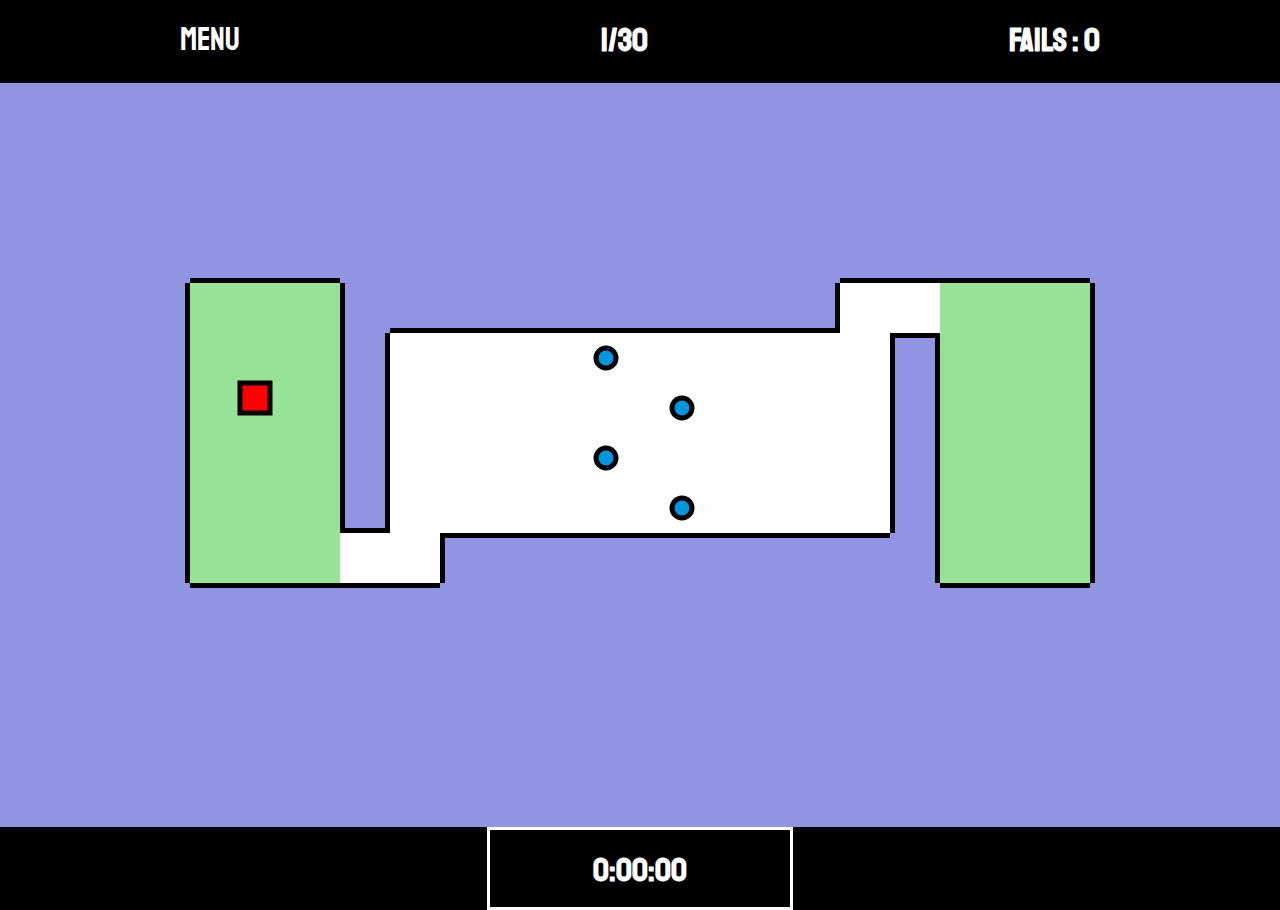
<file: game.html>
<!DOCTYPE html>
<html lang="en">
 <head>
    <meta charset="UTF-8">
    <link rel="stylesheet" href="css/game.css">
  	 <title>Impossible game</title>
  	 <link rel="preconnect" href="https://fonts.googleapis.com">
<link rel="preconnect" href="https://fonts.gstatic.com" crossorigin>
<link href="https://fonts.googleapis.com/css2?family=Nunito:wght@300&family=Oswald:wght@300&family=Playfair+Display:ital,wght@1,400;1,500&family=Staatliches&display=swap" rel="stylesheet">
</head>
<body>
	<div id="game">
		<div class ="game-header">
			<div class ="game-score">
				<a href="index.html" class="menu">Menu</a>
			</div>
			<div class ="game-level">
				<h1 class="level-count" id = "level">1/30</span>
			</div>
			<div class ="death-score">
				<h1 class="death-count" id ="death">Fails : 0</span>
			</div>
		</div>
		<div class ="canvas-wrapper">
			<canvas id="canvas">Your browser is not supported.</canvas>
		</div>
		<div class ="game-basement">
			<div class ="game-time">
				<h1 class = "time" id ="time">0:00:00</h1>
			</div>
		</div>
	</div>
	<script src="js/game.js"></script>
</body>
</html>
</file>
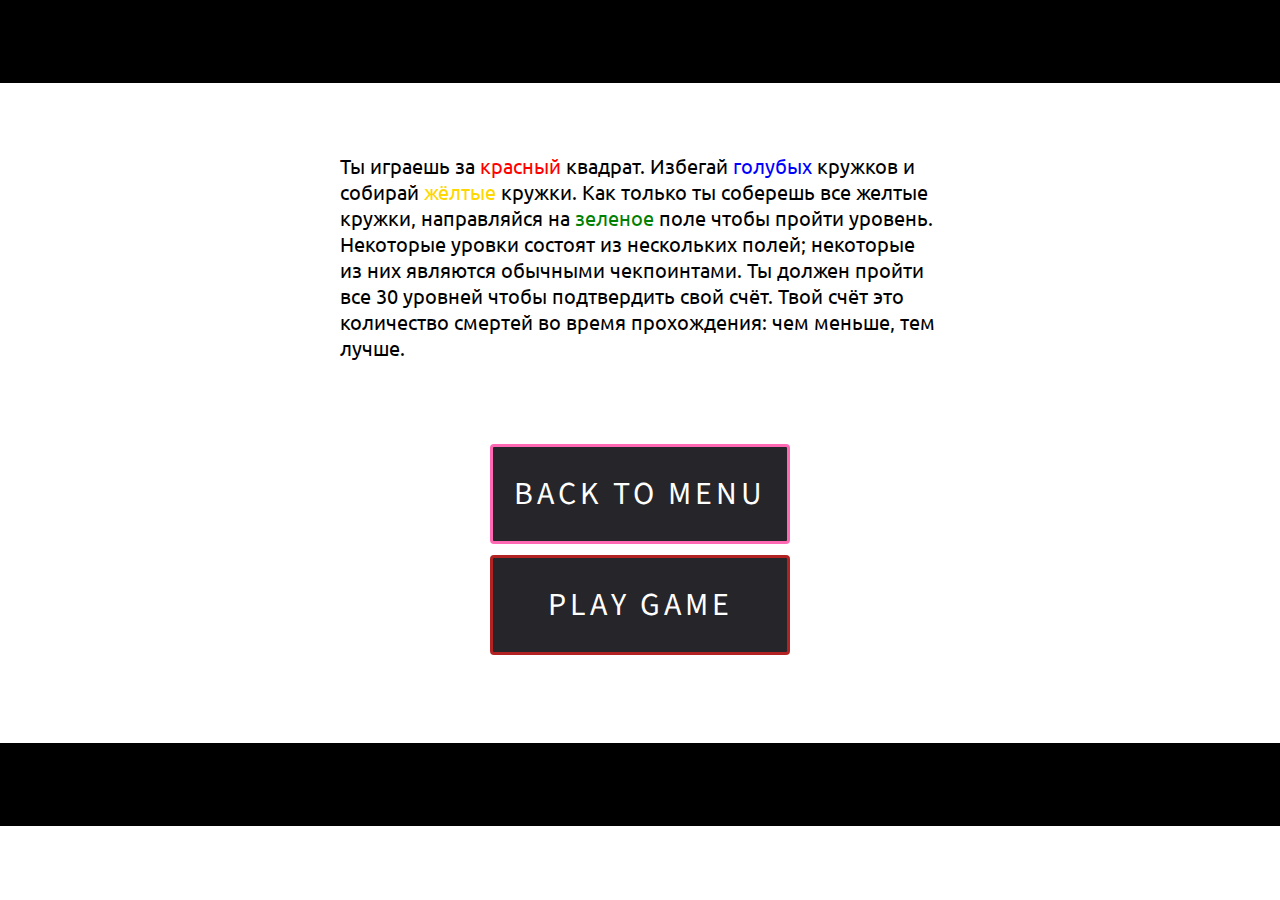
<file: rule.html>
<!DOCTYPE html>
<html lang="en">
 <head>
    <meta charset="UTF-8">
    <link rel="stylesheet" type="text/css" href="css/rule.css">
  	 <title>Rules</title>
    <link rel="preconnect" href="https://fonts.googleapis.com">
<link rel="preconnect" href="https://fonts.gstatic.com" crossorigin>
<link href="https://fonts.googleapis.com/css2?family=Nunito:wght@300&family=Oswald:wght@300&family=Playfair+Display:ital,wght@1,400;1,500&family=Staatliches&family=Work+Sans:wght@800&display=swap" rel="stylesheet">
<link rel="preconnect" href="https://fonts.googleapis.com">
<link rel="preconnect" href="https://fonts.gstatic.com" crossorigin>
<link href="https://fonts.googleapis.com/css2?family=Source+Sans+Pro:wght@600&display=swap" rel="stylesheet">
<link rel="preconnect" href="https://fonts.googleapis.com">
<link rel="preconnect" href="https://fonts.gstatic.com" crossorigin>
<link href="https://fonts.googleapis.com/css2?family=Ubuntu&display=swap" rel="stylesheet">
</head>
<body>
   <div class="header">
   </div>
   <div class="title">
      <div class="txt">
         <p class="def1">Ты играешь за <span class="red">красный</span> квадрат. Избегай <span class="blue">голубых</span> кружков и собирай <span class="yellow">жёлтые</span> кружки. Как только ты соберешь все желтые кружки, направляйся на <span class="green">зеленое</span> поле чтобы пройти уровень. Некоторые уровки состоят из нескольких полей; некоторые из них являются обычными чекпоинтами. Ты должен пройти все 30 уровней чтобы подтвердить свой счёт. Твой счёт это количество смертей во время прохождения: чем меньше, тем лучше.</p>  
      </div>
   </div>
	<div class="menu">
   <a href="index.html">
      <button  class="butt2">Back to Menu</button>
   </a>
   <a href="game.html">
      <button class="butt1">Play game</button>
   </a>
	</div>
   <div class="basement">
   </div>
</body>
</html>
</file>
<file: css/game.css>
body
{
background: #9193e3;
margin: 0;
}
div.canvas-wrapper{
width : 1100px;
height : 700px;
margin: auto;
}
div.game {
display : flex;
justify-content: space-between;
flex-direction: column;
}
div.game-header{
margin: auto;
background :black;
display: flex;
justify-content: space-around;

}
div.game-time{
width : 300px;
height : 77px;
border: 3px solid white;
text-align: center;
}
div.game-basement{
margin-top: 44px ;
background :black;
display: flex;
justify-content: space-around;
}

a.menu{
margin-top: 10px;
font-family: 'Nunito', sans-serif;
font-family: 'Oswald', sans-serif;
font-family: 'Playfair Display', serif;
font-family: 'Staatliches', cursive;
color : white;
font-size: 2em;
text-decoration: none;
line-height: 80px;
}
h1.time{

font-family: 'Nunito', sans-serif;
font-family: 'Oswald', sans-serif;
font-family: 'Playfair Display', serif;
font-family: 'Staatliches', cursive;
color : white;
}
h1.level-count{
font-family: 'Nunito', sans-serif;
font-family: 'Oswald', sans-serif;
font-family: 'Playfair Display', serif;
font-family: 'Staatliches', cursive;
color : white;
}
h1.death-count{
font-family: 'Nunito', sans-serif;
font-family: 'Oswald', sans-serif;
font-family: 'Playfair Display', serif;
font-family: 'Staatliches', cursive;
color : white;
}
</file>
<file: css/rule.css>
body
{
background: #ffff;
margin: 0;
}
div.menu {
margin-left: auto;
display: flex;
flex-direction: column;
align-items: center;
}

button {
margin-top: 11px;
text-align: center;
}
div.title {
width : 600px;
height : 300px;
margin-left: auto;
margin-right: auto;
display: flex;
flex-direction: column;
padding: 0;
}
div.header {
margin-left: auto;
margin-right: auto;
background :black;
height: 83px;
margin-bottom: 50px;
}
div.basement {
background :black;
height: 83px;
margin-top: 88px;
}
h1.big {
text-transform: uppercase;
color: red;
font-size: 100px;
font-family: 'Nunito', sans-serif;
font-family: 'Oswald', sans-serif;
font-family: 'Playfair Display', serif;
font-family: 'Staatliches', cursive;
background: linear-gradient(45deg, #0B2349 33%, #0D61BC 66%, #8AA9D6);
-webkit-background-clip: text;
-webkit-text-fill-color: transparent;
color: #0B2349;
display: table;
margin-left: auto;
margin-right: auto;



}
h1 {
margin-top : 0px;
margin-bottom: 0px;
}
h1.def1 {
text-align: left;
font-family: 'Nunito', sans-serif;
font-family: 'Oswald', sans-serif;
font-family: 'Playfair Display', serif;
font-family: 'Staatliches', cursive;

}
h1.def2 {
text-align: right;
font-family: 'Nunito', sans-serif;
font-family: 'Oswald', sans-serif;
font-family: 'Playfair Display', serif;
font-family: 'Staatliches', cursive;
}

.butt1 {
margin-right: auto;
text-transform: uppercase;
font-family: 'Source Sans Pro', sans-serif;
letter-spacing: 4px;
width: 300px;
height: 100px;
border:  none;
color: white;
border-radius: 4px;
transition:  ease-out 0.3s;
font-size: 2rem;
outline: none;
border: 3px solid #B22222;
background-color: #25252A;
position: relative;
z-index: 1;
}

.butt1:hover {
color:  #fff;
cursor: pointer;
}

.butt1:before {
transition:  0.5s all ease;
position: absolute;
top: 0;
left: 50%;
right: 50%;
bottom:  0;
opacity: 0;
content: "";
background-color: #B22222;
}

.butt1:hover:before {
	transition: 0.5s all ease;
	left: 0;
	right: 0;
	opacity: 1;
	z-index: -1;
}

.butt2 {
margin-right: auto;
text-transform: uppercase;
font-family: 'Source Sans Pro', sans-serif;
letter-spacing: 4px;
width: 300px;
height: 100px;
border:  none;
color: white;
border-radius: 4px;
transition:  ease-out 0.3s;
font-size: 2rem;
outline: none;
border: 3px solid #FF69B4;
background-color: #25252A;
position: relative;
z-index: 1;
}

.butt2:hover {
color:  #fff;
cursor: pointer;
}

.butt2:before {
transition:  0.5s all ease;
position: absolute;
top: 0;
left: 50%;
right: 50%;
bottom:  0;
opacity: 0;
content: "";
background-color: #FF69B4;
}

.butt2:hover:before {
	transition: 0.5s all ease;
	left: 0;
	right: 0;
	opacity: 1;
	z-index: -1;
}
p {
	font-family: 'Ubuntu', sans-serif;
	font-size: 20px;
}
.red {
	color: red;
}
.yellow {
	color: #FFD700;
}
.green {
	color: green;
}
.blue {
	color: blue;
}
</file>
